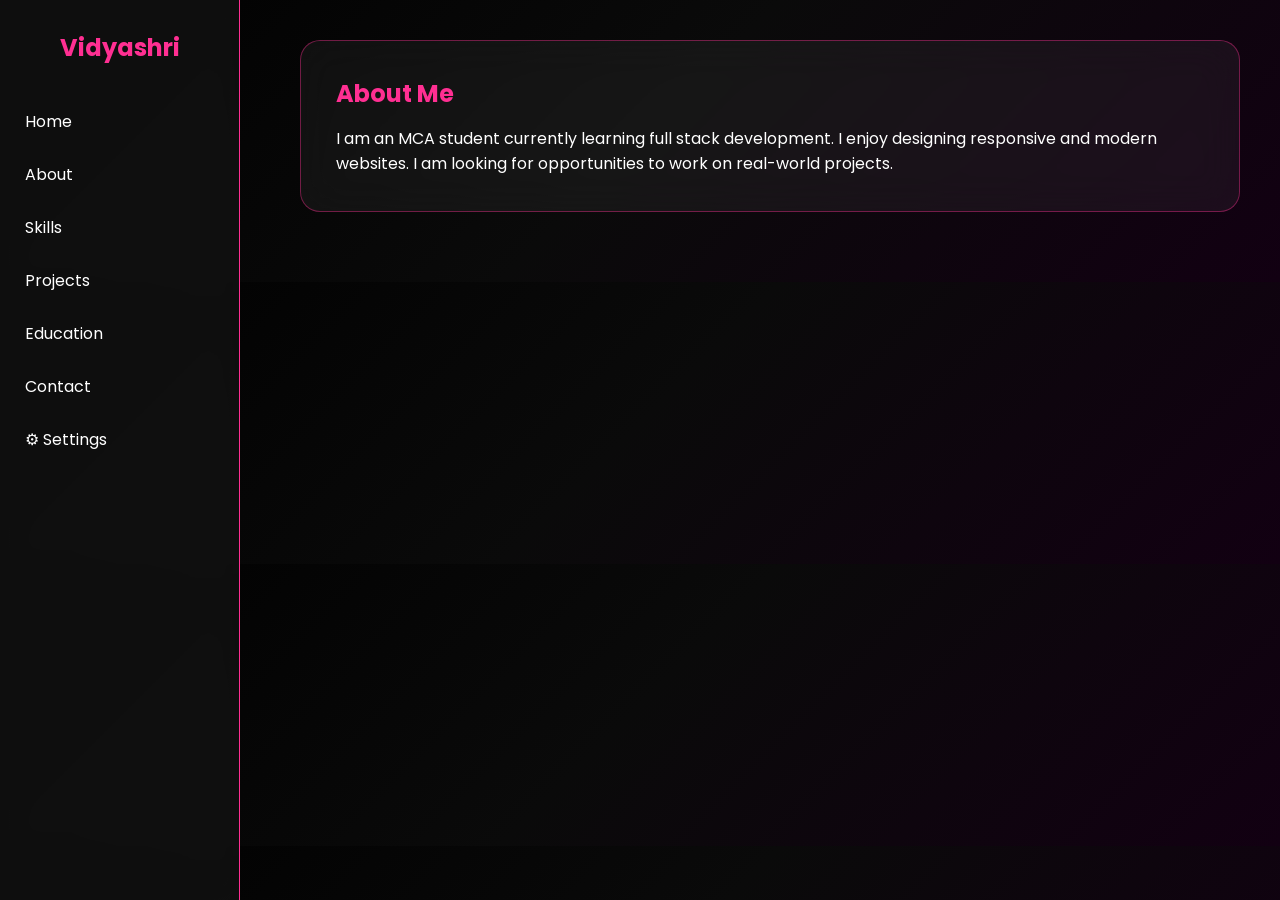
<file: about.html>
<!DOCTYPE html>
<html>
<head>
<title>About</title>
<link rel="stylesheet" href="style.css">
</head>

<body>

<button class="menu-btn" onclick="toggleMenu()">☰</button>

<nav class="sidebar" id="sidebar">
    <h2 class="logo">Vidyashri</h2>

<a href="index.html">Home</a>
<a href="about.html">About</a>
<a href="skills.html">Skills</a>
<a href="projects.html">Projects</a>
<a href="education.html">Education</a>
<a href="contact.html">Contact</a>
<a href="#">⚙ Settings</a>

</nav>

<div class="container">

<div class="card">

<h2>About Me</h2>

<p>
I am an MCA student currently learning full stack
development. I enjoy designing responsive and
modern websites. I am looking for opportunities
to work on real-world projects.
</p>

</div>

</div>

<script src="script.js"></script>
</body>
</html>
</file>
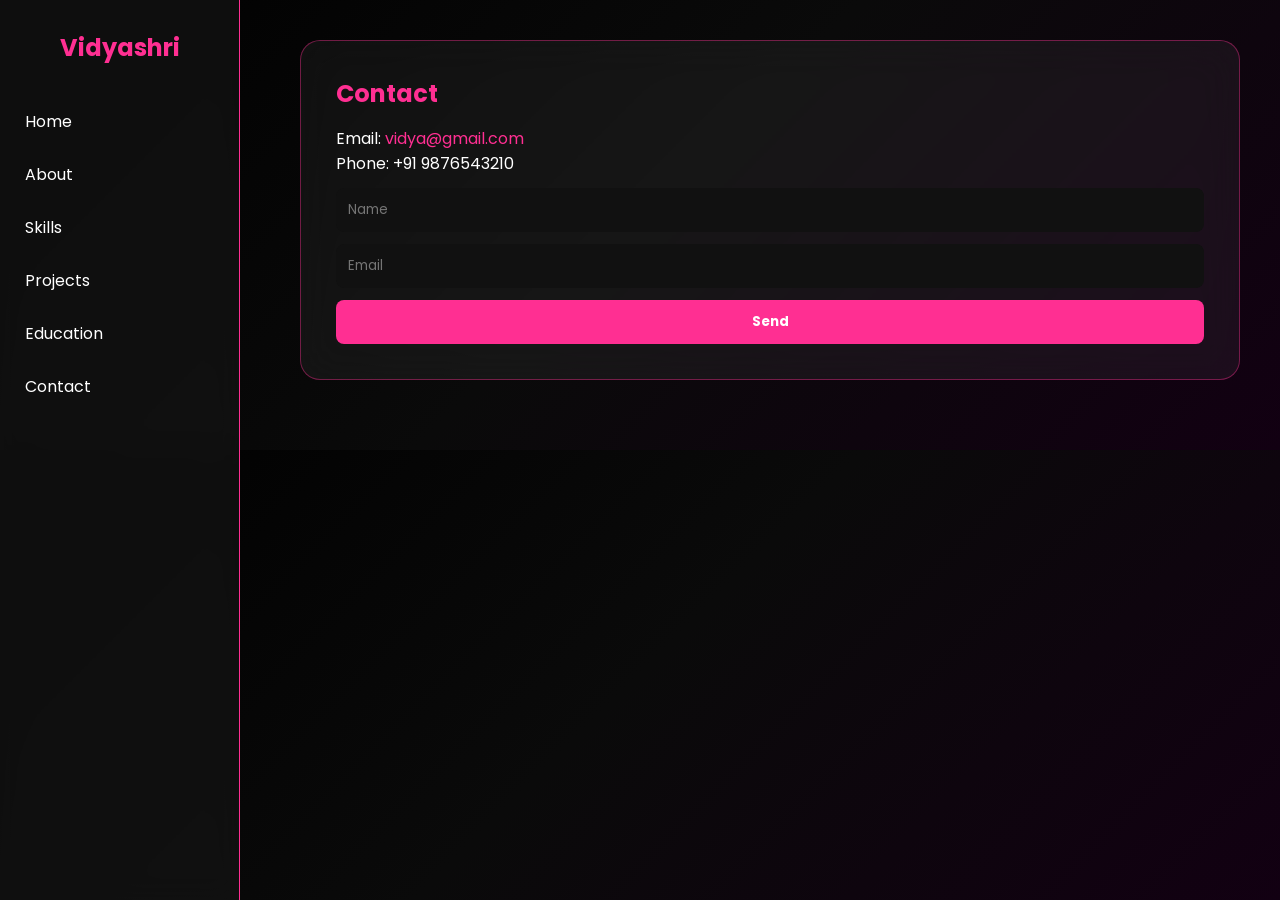
<file: contact.html>
<!DOCTYPE html>
<html>
<head>
<title>Contact</title>
<link rel="stylesheet" href="style.css">
</head>

<body>

<button class="menu-btn" onclick="toggleMenu()">☰</button>

<nav class="sidebar" id="sidebar">
    <h2 class="logo">Vidyashri</h2>

<a href="index.html">Home</a>
<a href="about.html">About</a>
<a href="skills.html">Skills</a>
<a href="projects.html">Projects</a>
<a href="education.html">Education</a>
<a href="contact.html">Contact</a>

</nav>

<div class="container">

<div class="card">

<h2>Contact</h2>

<p>Email:
<a href="mailto:vidya@email.com">
vidya@gmail.com
</a>
</p>

<p>Phone: +91 9876543210</p>

<form onsubmit="return validateForm()">

<input type="text" id="name" placeholder="Name">

<input type="email" id="email" placeholder="Email">

<button>Send</button>

</form>

</div>

</div>

<script src="script.js"></script>
</body>
</html>
</file>
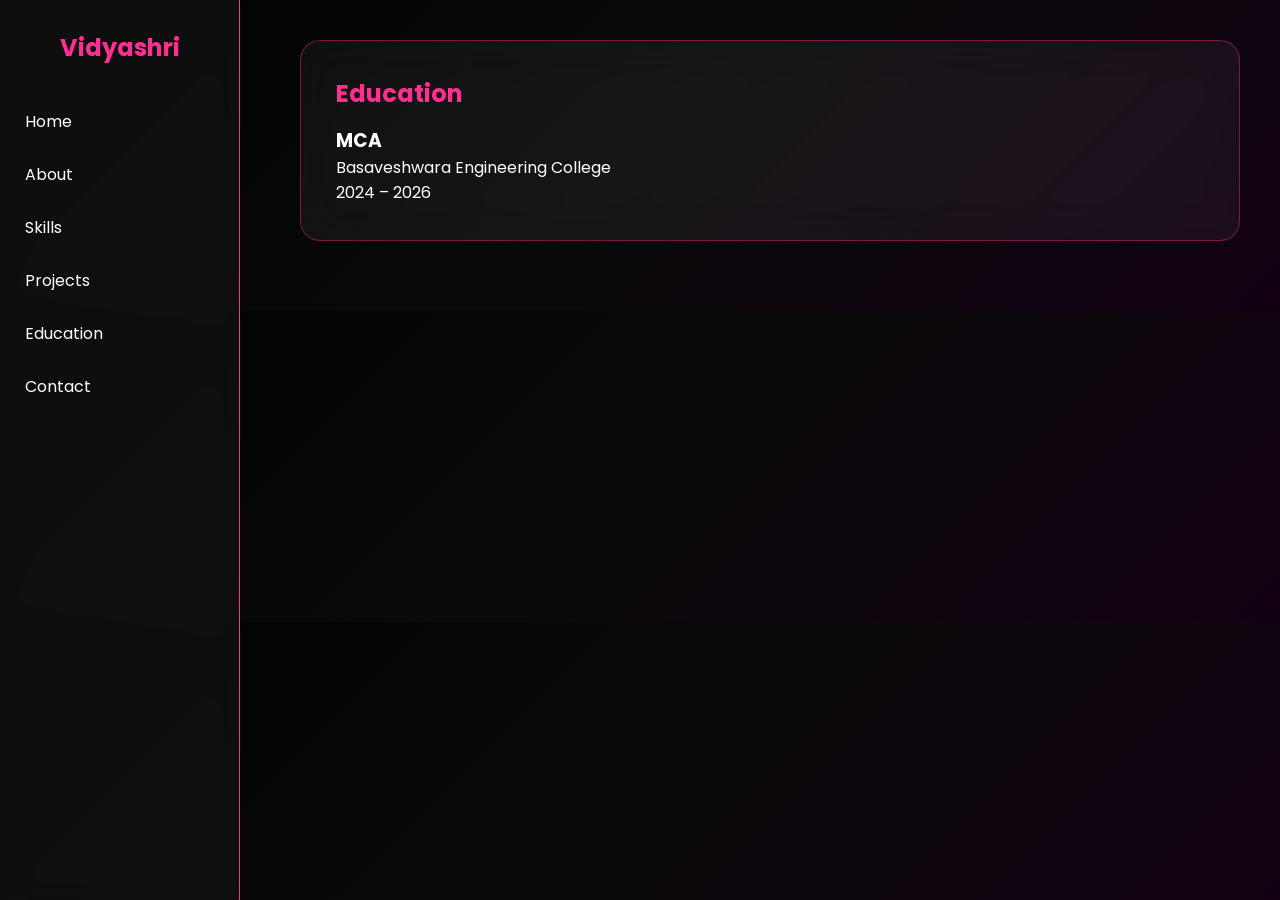
<file: education.html>
<!DOCTYPE html>
<html>
<head>
<title>Education</title>
<link rel="stylesheet" href="style.css">
</head>

<body>

<button class="menu-btn" onclick="toggleMenu()">☰</button>

<nav class="sidebar" id="sidebar">
    <h2 class="logo">Vidyashri</h2>

<a href="index.html">Home</a>
<a href="about.html">About</a>
<a href="skills.html">Skills</a>
<a href="projects.html">Projects</a>
<a href="education.html">Education</a>
<a href="contact.html">Contact</a>

</nav>

<div class="container">

<div class="card">

<h2>Education</h2>

<h3>MCA</h3>
<p>Basaveshwara Engineering College</p>
<p>2024 – 2026</p>

</div>

</div>

<script src="script.js"></script>
</body>
</html>
</file>
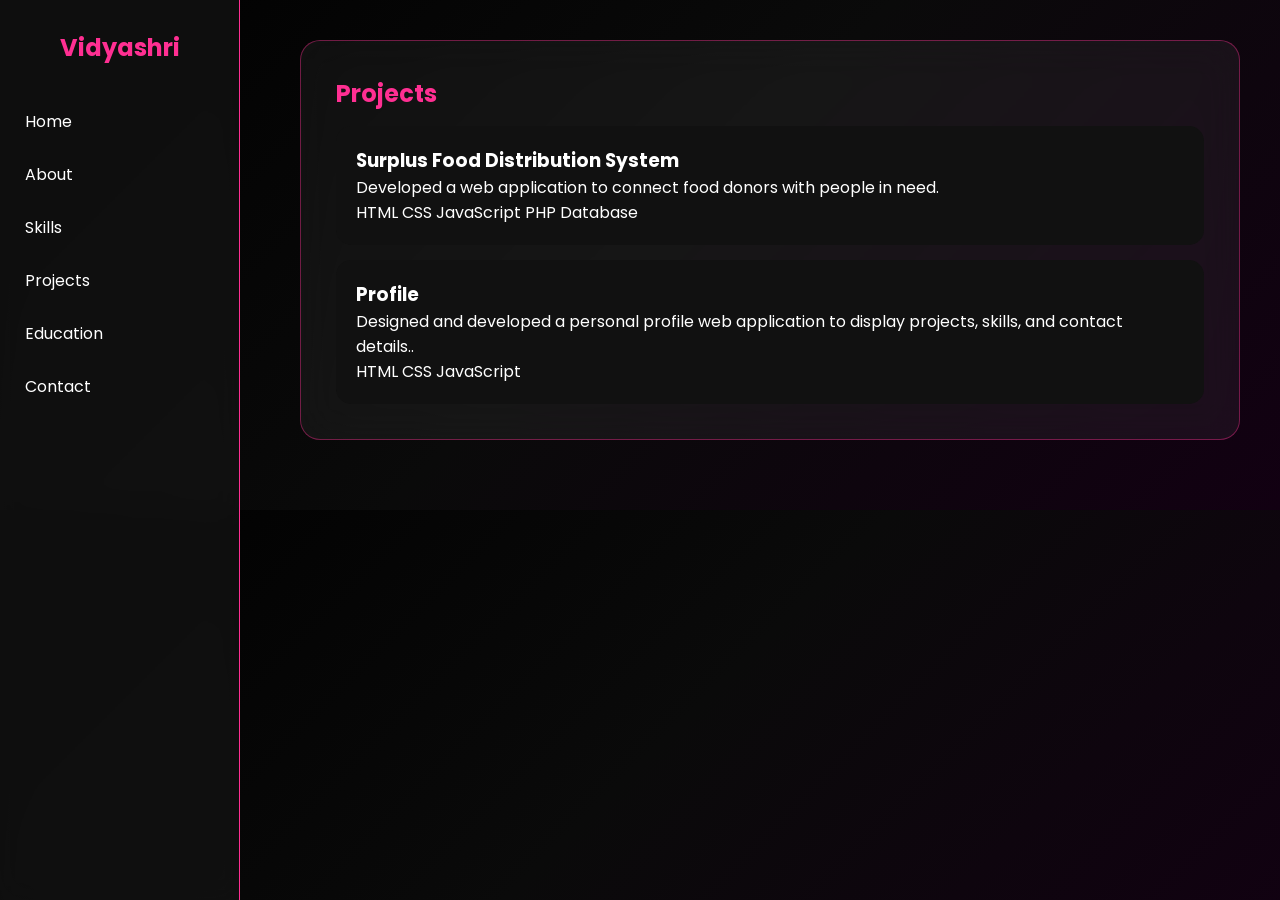
<file: projects.html>
<!DOCTYPE html>
<html>
<head>
<title>Projects</title>
<link rel="stylesheet" href="style.css">
</head>

<body>

<button class="menu-btn" onclick="toggleMenu()">☰</button>

<nav class="sidebar" id="sidebar">
    <h2 class="logo">Vidyashri</h2>

<a href="index.html">Home</a>
<a href="about.html">About</a>
<a href="skills.html">Skills</a>
<a href="projects.html">Projects</a>
<a href="education.html">Education</a>
<a href="contact.html">Contact</a>

</nav>

<div class="container">

<div class="card">

<h2>Projects</h2>

<div class="project-card">
<h3>Surplus Food Distribution System</h3>
<p>Developed a web application to connect food donors with people in need.</p>
<p>HTML CSS JavaScript PHP Database</p>
</div>

<div class="project-card">
<h3>Profile</h3>
<p>Designed and developed a personal profile web application to display projects, skills, and contact details..</p>
<p>HTML CSS JavaScript</p>
</div>

</div>

</div>

<script src="script.js"></script>
</body>
</html>
</file>
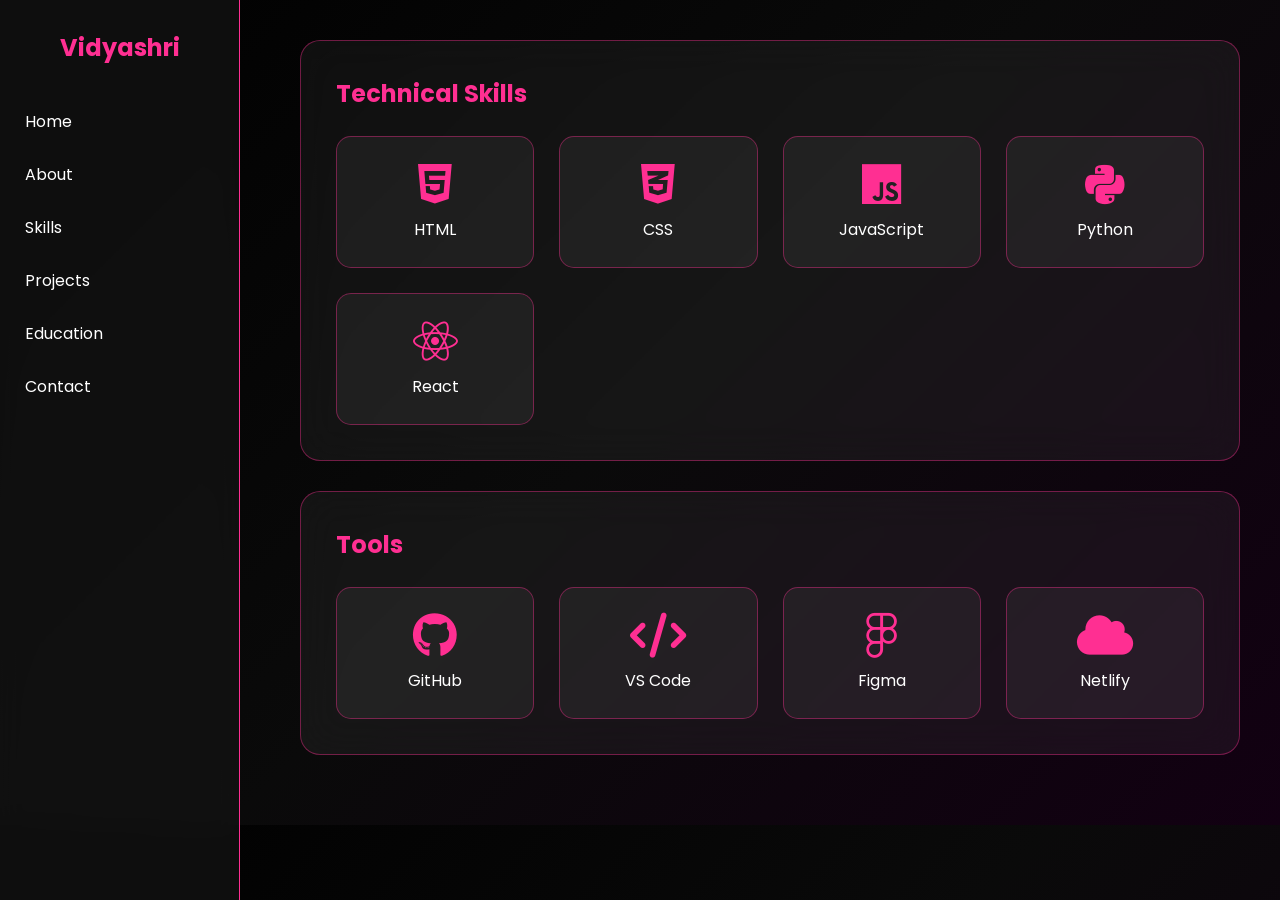
<file: skills.html>
<!DOCTYPE html>
<html lang="en">
<head>
<meta charset="UTF-8">
<meta name="viewport" content="width=device-width,initial-scale=1.0">
<title>Skills</title>

<link rel="stylesheet" href="style.css">

<!-- Font Awesome Icons -->
<link rel="stylesheet"
href="https://cdnjs.cloudflare.com/ajax/libs/font-awesome/6.5.0/css/all.min.css">

</head>

<body>

<button class="menu-btn" onclick="toggleMenu()">☰</button>

<nav class="sidebar" id="sidebar">

<h2 class="logo">Vidyashri</h2>

<a href="index.html">Home</a>
<a href="about.html">About</a>
<a href="skills.html">Skills</a>
<a href="projects.html">Projects</a>
<a href="education.html">Education</a>
<a href="contact.html">Contact</a>

</nav>

<div class="container">

<!-- TECHNICAL SKILLS -->
<div class="card">

<h2>Technical Skills</h2>

<div class="skills-grid">

<div class="skill-card">
<i class="fab fa-html5"></i>
<p>HTML</p>
</div>

<div class="skill-card">
<i class="fab fa-css3-alt"></i>
<p>CSS</p>
</div>

<div class="skill-card">
<i class="fab fa-js"></i>
<p>JavaScript</p>
</div>

<div class="skill-card">
<i class="fab fa-python"></i>
<p>Python</p>
</div>

<div class="skill-card">
<i class="fab fa-react"></i>
<p>React</p>
</div>

</div>

</div>


<!-- TOOLS -->
<div class="card">

<h2>Tools</h2>

<div class="skills-grid">

<div class="skill-card">
<i class="fab fa-github"></i>
<p>GitHub</p>
</div>

<div class="skill-card">
<i class="fas fa-code"></i>
<p>VS Code</p>
</div>

<div class="skill-card">
<i class="fab fa-figma"></i>
<p>Figma</p>
</div>

<div class="skill-card">
<i class="fas fa-cloud"></i>
<p>Netlify</p>
</div>

</div>

</div>

</div>

<script src="script.js"></script>

</body>
</html>
</file>
<file: style.css>
/* Google Font */
@import url('https://fonts.googleapis.com/css2?family=Poppins:wght@300;500;600&display=swap');

*{
margin:0;
padding:0;
box-sizing:border-box;
font-family:'Poppins',sans-serif;
}

/* Background */
body{
background:linear-gradient(
135deg,
#000000,
#0a0a0a,
#120012
);
color:white;
}

/* Sidebar */
.sidebar{
position:fixed;
width:240px;
height:100%;
background:rgba(20,20,20,0.7);
backdrop-filter:blur(15px);
padding-top:30px;
border-right:1px solid #ff2f92;
}

.logo{
text-align:center;
margin-bottom:30px;
color:#ff2f92;
}

.sidebar a{
display:block;
padding:14px 25px;
text-decoration:none;
color:white;
transition:.4s;
}

.sidebar a:hover{
background:#ff2f92;
color:black;
transform:translateX(8px);
}

/* Menu button */
.menu-btn{
display:none;
position:fixed;
top:15px;
left:15px;
background:#ff2f92;
border:none;
padding:10px;
color:white;
border-radius:6px;
font-size:18px;
z-index:1000;
}

/* Main Container */
.container{
margin-left:260px;
padding:40px;
}

/* Glass Card */
.card{
background:rgba(255,255,255,0.05);
backdrop-filter:blur(20px);
border-radius:20px;
padding:35px;
margin-bottom:30px;
border:1px solid rgba(255,47,146,.4);
transition:.4s;
}

.card:hover{
transform:translateY(-8px);
box-shadow:0 0 30px rgba(255,47,146,.5);
}

/* Hero Section */
.hero{
text-align:center;
}

/* Profile Image */
.profile{
width:170px;
height:170px;
border-radius:50%;
object-fit:cover;
border:4px solid #ff2f92;
box-shadow:
0 0 20px #ff2f92,
0 0 40px #ff2f92;
margin-bottom:20px;
}

/* Heading */
h1{
font-size:34px;
margin-bottom:10px;
}

h2{
color:#ff2f92;
margin-bottom:15px;
}

/* Skills Grid */
.skills-grid{

display:grid;
grid-template-columns:
repeat(auto-fit,minmax(160px,1fr));

gap:25px;
margin-top:25px;

}

/* Skill Card */
.skill-card{

background:rgba(255,255,255,0.05);
padding:25px;
text-align:center;

border-radius:15px;

transition:.4s;

border:1px solid rgba(255,47,146,.4);

}

/* Logo */
.skill-card i{

font-size:45px;
color:#ff2f92;
margin-bottom:10px;
transition:.4s;

}

/* Hover */
.skill-card:hover{

background:#ff2f92;
color:black;

transform:translateY(-10px);

box-shadow:
0 0 25px #ff2f92,
0 0 40px rgba(255,47,146,.5);

}

.skill-card:hover i{

color:black;
transform:scale(1.2);

}
/* Projects */
.project-card{
background:#111;
padding:20px;
border-radius:15px;
margin-top:15px;
transition:.4s;
}

.project-card:hover{
transform:scale(1.05);
box-shadow:0 0 25px #ff2f92;
}

/* Contact */
input,button{
width:100%;
padding:12px;
margin-top:12px;
border-radius:8px;
border:none;
}

input{
background:#111;
color:white;
}

button{
background:#ff2f92;
color:white;
font-weight:bold;
cursor:pointer;
transition:.3s;
}

button:hover{
background:white;
color:black;
}

/* Links */
a{
color:#ff2f92;
text-decoration:none;
}

/* Responsive */
@media(max-width:768px){

.sidebar{
left:-240px;
transition:.4s;
}

.sidebar.active{
left:0;
}

.menu-btn{
display:block;
}

.container{
margin-left:0;
padding:25px;
}

}
</file>
